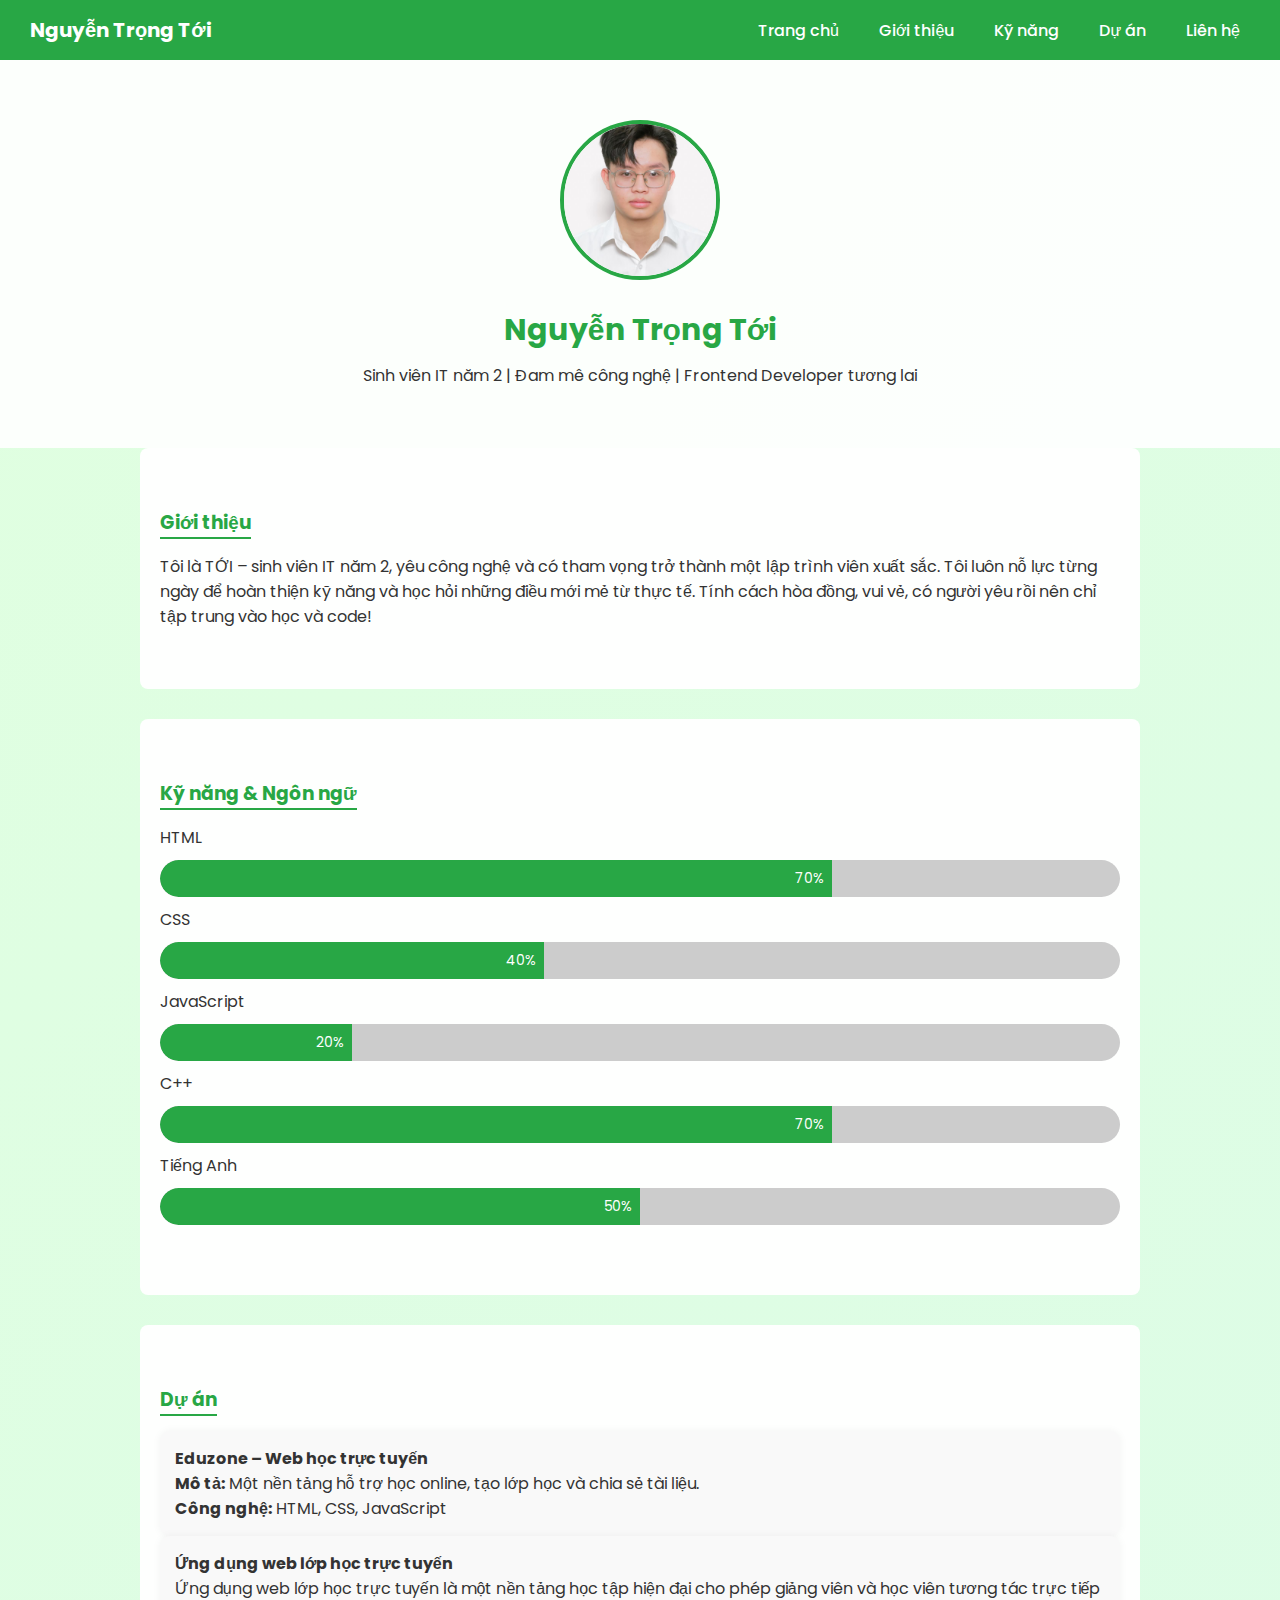
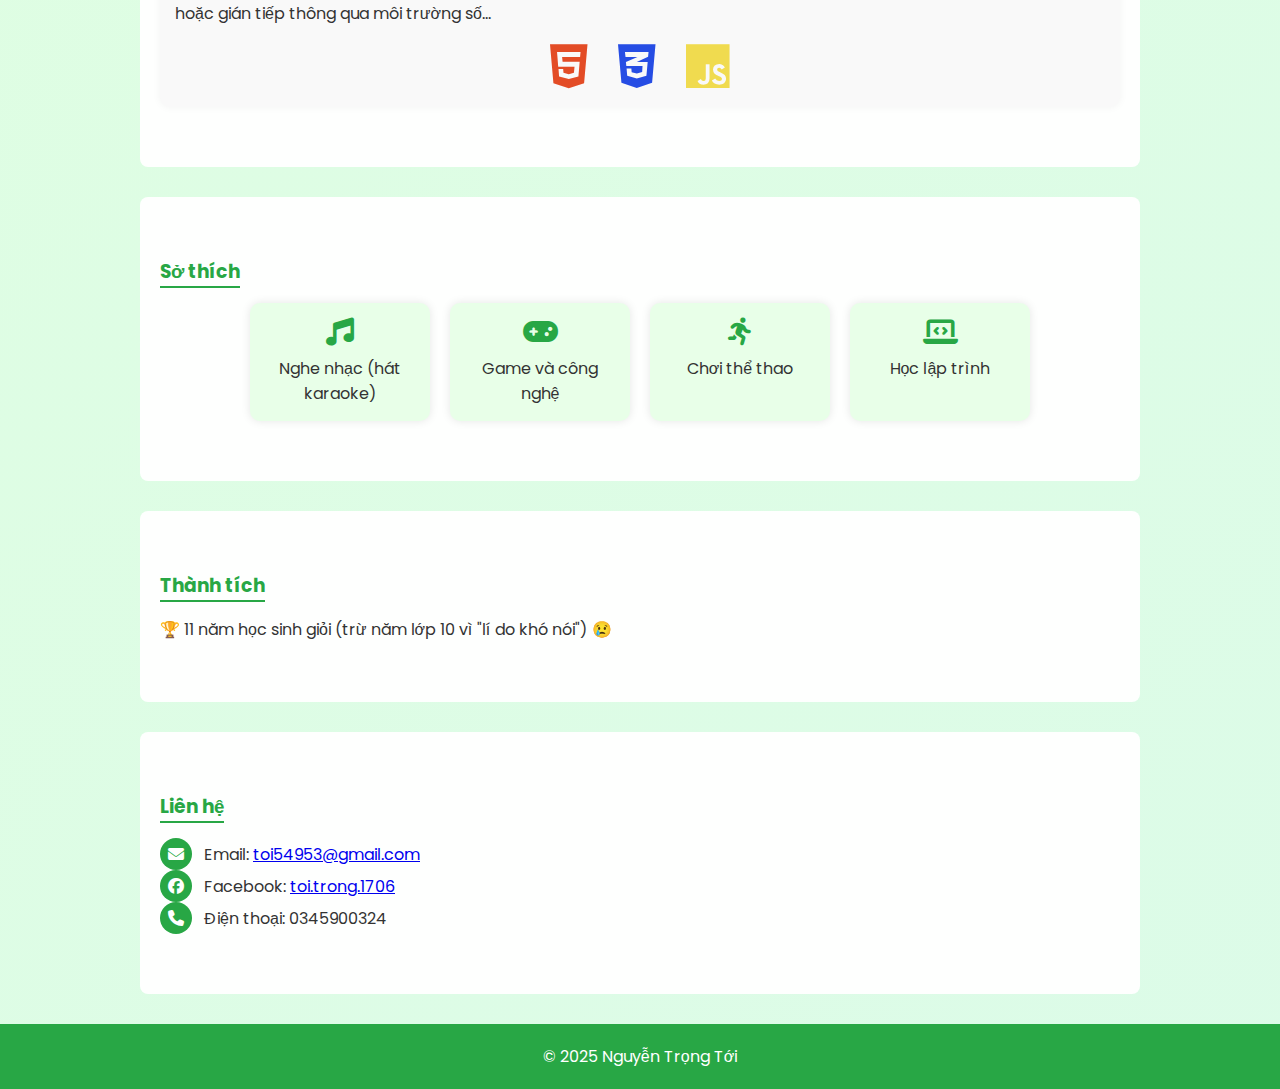
<file: CV/Trangtru/Toi/CV/index.html>
<!DOCTYPE html>
<html lang="vi">
  <head>
    <meta charset="UTF-8" />
    <meta name="viewport" content="width=device-width, initial-scale=1.0" />
    <title>Nguyễn Trọng Tới - Portfolio</title>
    <link
      rel="stylesheet"
      href="https://cdnjs.cloudflare.com/ajax/libs/font-awesome/6.5.0/css/all.min.css"
    />
    <link
      href="https://fonts.googleapis.com/css2?family=Poppins:wght@300;500;700&display=swap"
      rel="stylesheet"
    />
    <style>
      * {
        margin: 0;
        padding: 0;
        box-sizing: border-box;
        font-family: "Poppins", sans-serif;
        scroll-behavior: smooth;
      }
      body {
        background: linear-gradient(135deg, #e0ffe0 0%, #d0f0ff 100%);
        background-size: 400% 400%;
        animation: gradientMove 10s ease infinite;
        color: #333;
      }
      @keyframes gradientMove {
        0% {
          background-position: 0% 50%;
        }
        50% {
          background-position: 100% 50%;
        }
        100% {
          background-position: 0% 50%;
        }
      }
      nav {
        position: fixed;
        top: 0;
        left: 0;
        width: 100%;
        background: #28a745;
        display: flex;
        justify-content: space-between;
        align-items: center;
        padding: 15px 30px;
        z-index: 1000;
      }
      nav h1 {
        color: #fff;
        font-size: 20px;
      }
      nav ul {
        list-style: none;
        display: flex;
        gap: 20px;
      }
      nav ul li a {
        color: #fff;
        text-decoration: none;
        font-weight: 500;
        transition: transform 0.3s ease, background 0.3s ease;
        padding: 6px 10px;
        border-radius: 5px;
      }
      nav ul li a:hover {
        transform: scale(1.2);
        background: rgba(255, 255, 255, 0.2);
      }
      header {
        background: rgba(255, 255, 255, 0.9);
        text-align: center;
        padding: 120px 20px 60px;
      }
      header img {
        border-radius: 50%;
        width: 160px;
        height: 160px;
        object-fit: cover;
        border: 4px solid #28a745;
      }
      header h2 {
        font-size: 30px;
        color: #28a745;
        margin-top: 20px;
      }
      header p {
        font-size: 16px;
        margin-top: 10px;
      }
      section {
        padding: 60px 20px;
        max-width: 1000px;
        margin: auto;
        background: rgba(255, 255, 255, 0.95);
        margin-bottom: 30px;
        border-radius: 8px;
        transition: transform 0.3s ease;
      }
      section:hover h3 {
        transform: scale(1.2);
        transition: transform 0.3s ease;
      }
      h3 {
        color: #28a745;
        margin-bottom: 15px;
        border-bottom: 2px solid #28a745;
        display: inline-block;
        transition: transform 0.3s ease;
      }
      .grid {
        display: grid;
        grid-template-columns: repeat(auto-fit, minmax(240px, 1fr));
        gap: 20px;
      }
      .card {
        background: #f9f9f9;
        padding: 15px;
        border-radius: 10px;
        box-shadow: 0 0 8px rgba(0, 0, 0, 0.05);
      }
      .bar {
        background: #ccc;
        border-radius: 20px;
        overflow: hidden;
        margin: 10px 0;
      }
      .bar-fill {
        background: #28a745;
        color: white;
        padding: 8px;
        text-align: right;
        font-size: 14px;
        border-radius: 20px 0 0 20px;
      }
      footer {
        background: #28a745;
        color: white;
        text-align: center;
        padding: 20px;
      }
      .icon {
        margin-right: 8px;
        color: #28a745;
      }
      .contact a {
        text-decoration: none;
        color: #28a745;
      }
      .tech-icons {
        display: flex;
        justify-content: center;
        margin-top: 15px;
        gap: 30px;
      }
      .tech-icons a {
        color: inherit;
        text-decoration: none;
      }
      .tech-icons i {
        font-size: 50px;
        transition: transform 0.3s;
      }
      .fa-html5 {
        color: #e34c26;
      }
      .fa-css3-alt {
        color: #264de4;
      }
      .fa-js {
        color: #f0db4f;
      }
      .tech-icons i:hover {
        transform: scale(1.4);
      }
      .interests {
        display: flex;
        gap: 20px;
        flex-wrap: wrap;
        justify-content: center;
      }
      .interest-box {
        background: #e8ffe8;
        padding: 15px;
        border-radius: 10px;
        box-shadow: 0 0 10px rgba(0, 0, 0, 0.1);
        transition: transform 0.3s;
        text-align: center;
        width: 180px;
      }
      .interest-box:hover {
        transform: scale(1.1);
      }
      .interest-box i {
        font-size: 28px;
        margin-bottom: 10px;
        color: #28a745;
      }
      #contact p i {
        color: #fff;
        background: #28a745;
        padding: 8px;
        border-radius: 50%;
      }
    </style>
  </head>
  <body>
    <nav>
      <h1>Nguyễn Trọng Tới</h1>
      <ul>
        <li><a href="#top">Trang chủ</a></li>
        <li><a href="#about">Giới thiệu</a></li>
        <li><a href="#skills">Kỹ năng</a></li>
        <li><a href="#projects">Dự án</a></li>
        <li><a href="#contact">Liên hệ</a></li>
      </ul>
    </nav>

    <header id="top">
      <img src="toidz.png" alt="Nguyễn Trọng Tới" />
      <h2>Nguyễn Trọng Tới</h2>
      <p>
        Sinh viên IT năm 2 | Đam mê công nghệ | Frontend Developer tương lai
      </p>
    </header>

    <section id="about">
      <h3>Giới thiệu</h3>
      <p>
        Tôi là TỚI – sinh viên IT năm 2, yêu công nghệ và có tham vọng trở thành
        một lập trình viên xuất sắc. Tôi luôn nỗ lực từng ngày để hoàn thiện kỹ
        năng và học hỏi những điều mới mẻ từ thực tế. Tính cách hòa đồng, vui
        vẻ, có người yêu rồi nên chỉ tập trung vào học và code!
      </p>
    </section>

    <section id="skills">
      <h3>Kỹ năng & Ngôn ngữ</h3>
      <div>
        <p>HTML</p>
        <div class="bar">
          <div class="bar-fill" style="width: 70%">70%</div>
        </div>
        <p>CSS</p>
        <div class="bar">
          <div class="bar-fill" style="width: 40%">40%</div>
        </div>
        <p>JavaScript</p>
        <div class="bar">
          <div class="bar-fill" style="width: 20%">20%</div>
        </div>
        <p>C++</p>
        <div class="bar">
          <div class="bar-fill" style="width: 70%">70%</div>
        </div>
        <p>Tiếng Anh</p>
        <div class="bar">
          <div class="bar-fill" style="width: 50%">50%</div>
        </div>
      </div>
    </section>

    <section id="projects">
      <h3>Dự án</h3>
      <div class="card">
        <h4>Eduzone – Web học trực tuyến</h4>
        <p>
          <strong>Mô tả:</strong> Một nền tảng hỗ trợ học online, tạo lớp học và
          chia sẻ tài liệu.
        </p>
        <p><strong>Công nghệ:</strong> HTML, CSS, JavaScript</p>
      </div>
      <div class="card">
        <h4>Ứng dụng web lớp học trực tuyến</h4>
        <p>
          Ứng dụng web lớp học trực tuyến là một nền tảng học tập hiện đại cho
          phép giảng viên và học viên tương tác trực tiếp hoặc gián tiếp thông
          qua môi trường số...
        </p>
        <div class="tech-icons">
          <a
            href="https://developer.mozilla.org/en-US/docs/Web/HTML"
            target="_blank"
            ><i class="fa-brands fa-html5"></i
          ></a>
          <a
            href="https://developer.mozilla.org/en-US/docs/Web/CSS"
            target="_blank"
            ><i class="fa-brands fa-css3-alt"></i
          ></a>
          <a
            href="https://developer.mozilla.org/en-US/docs/Web/JavaScript"
            target="_blank"
            ><i class="fa-brands fa-js"></i
          ></a>
        </div>
      </div>
    </section>

    <section>
      <h3>Sở thích</h3>
      <div class="interests">
        <div class="interest-box">
          <i class="fa-solid fa-music"></i>
          <p>Nghe nhạc (hát karaoke)</p>
        </div>
        <div class="interest-box">
          <i class="fa-solid fa-gamepad"></i>
          <p>Game và công nghệ</p>
        </div>
        <div class="interest-box">
          <i class="fa-solid fa-person-running"></i>
          <p>Chơi thể thao</p>
        </div>
        <div class="interest-box">
          <i class="fa-solid fa-laptop-code"></i>
          <p>Học lập trình</p>
        </div>
      </div>
    </section>

    <section>
      <h3>Thành tích</h3>
      <p>
        🏆 11 năm học sinh giỏi (trừ năm lớp 10 vì "lí do khó nói")
        <span title="Buồn thật sự 😢">😢</span>
      </p>
    </section>

    <section id="contact">
      <h3>Liên hệ</h3>
      <p>
        <i class="fa-solid fa-envelope icon"></i> Email:
        <a href="mailto:toi54953@gmail.com">toi54953@gmail.com</a>
      </p>
      <p>
        <i class="fa-brands fa-facebook icon"></i> Facebook:
        <a href="https://www.facebook.com/toi.trong.1706" target="_blank"
          >toi.trong.1706</a
        >
      </p>
      <p><i class="fa-solid fa-phone icon"></i> Điện thoại: 0345900324</p>
    </section>

    <footer>&copy; 2025 Nguyễn Trọng Tới</footer>
  </body>
</html>
</file>
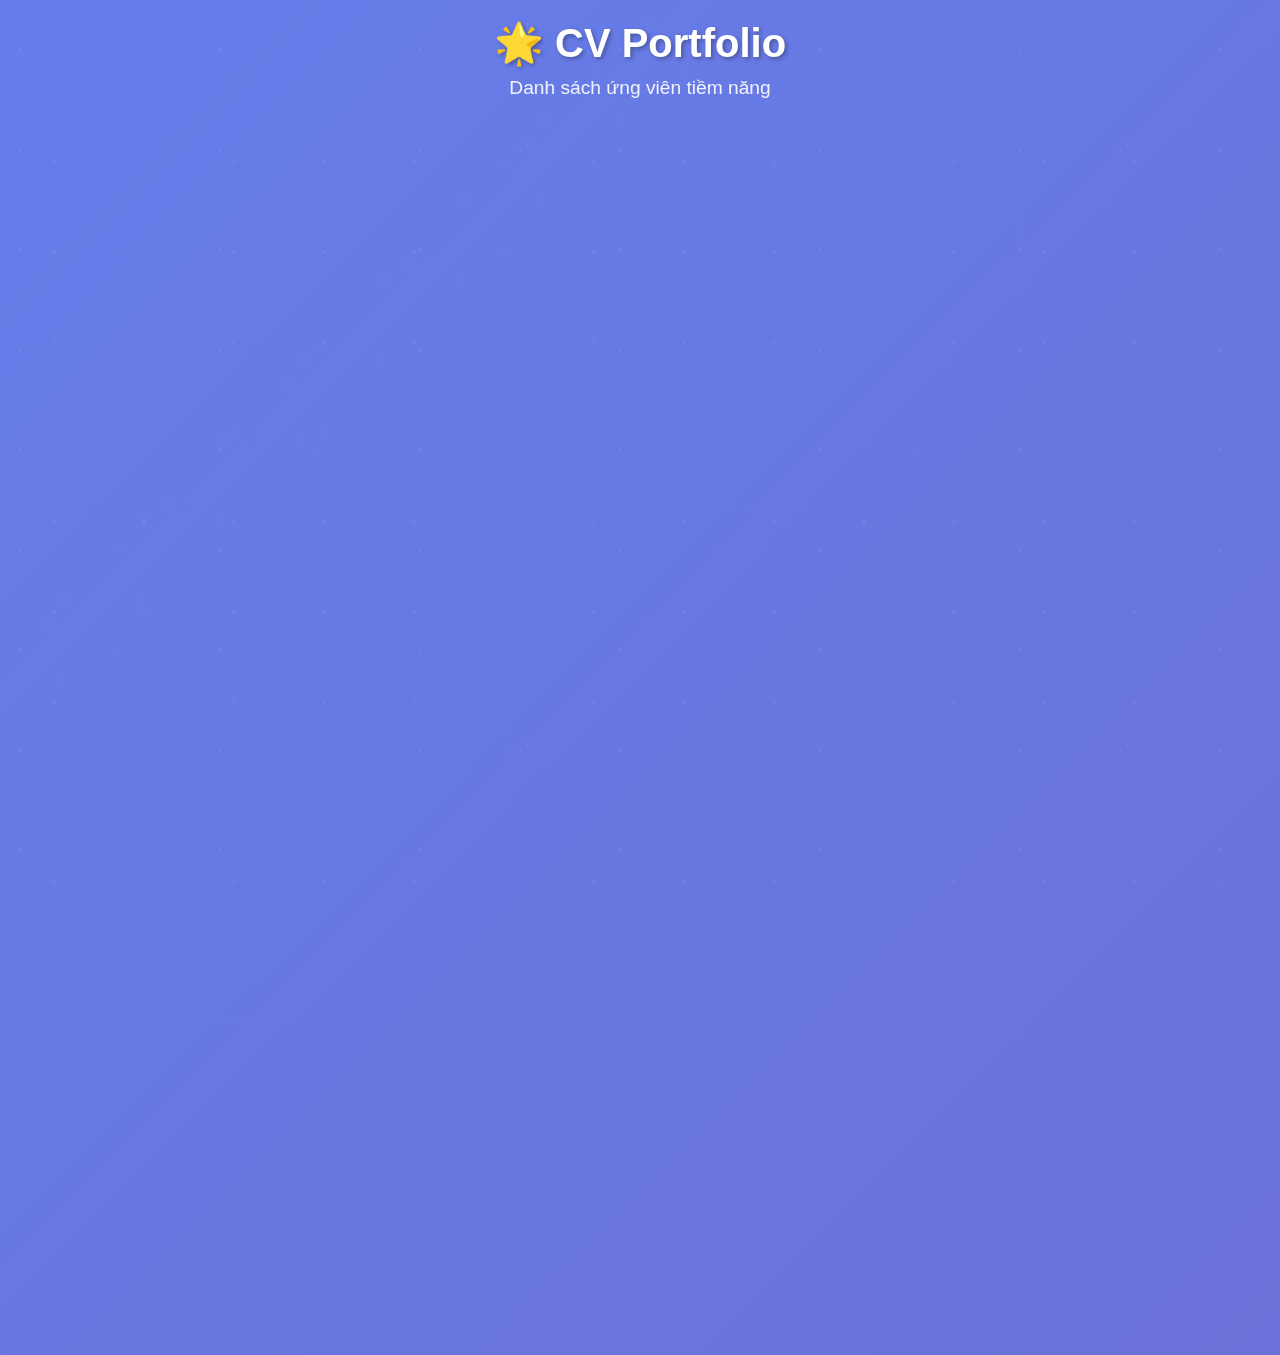
<file: CV/Trangtru/trangtu.html>
<!DOCTYPE html>
<html lang="vi">
  <head>
    <meta charset="UTF-8" />
    <meta name="viewport" content="width=device-width, initial-scale=1.0" />
    <title>CV Portfolio - 4 Ứng viên</title>
    <link rel="stylesheet" href="styless.css" />
  </head>
  <body>
    <div class="container">
      <div class="header">
        <h1>🌟 CV Portfolio</h1>
        <p>Danh sách ứng viên tiềm năng</p>
      </div>

      <div class="cv-grid">
        <!-- CV 1 -->
        <div class="cv-card">
          <div class="avatar">
            <img
              src="./VIET/Video/Anh.png"
              alt="Nguyen Huu Viet"
              class="avatar-img"
            />
            <div class="avatar-fallback">N</div>
          </div>
          <div class="cv-content">
            <h2>Nguyen Huu Viet</h2>
            <div class="position">Backend Developer</div>

            <div class="cv-details">
              <div class="detail-item">
                <div class="detail-icon">📧</div>
                <span>vietnh1240@ut.edu.vn</span>
              </div>
              <div class="detail-item">
                <div class="detail-icon">📱</div>
                <span>0963 816 175</span>
              </div>
              <div class="detail-item">
                <div class="detail-icon">📍</div>
                <span>Binh Duong</span>
              </div>
              <div class="detail-item">
                <div class="detail-icon">💼</div>
                <span>3 năm kinh nghiệm</span>
              </div>
            </div>

            <div class="skills">
              <h4>Kỹ năng chính:</h4>
              <div class="skill-tags">
                <span class="skill-tag">React</span>
                <span class="skill-tag">JavaScript</span>
                <span class="skill-tag">CSS</span>
                <span class="skill-tag">HTML</span>
              </div>
            </div>

            <a
              href="./VIET/Nguyenhuuviet.html"
              class="view-more-btn"
              target="_blank"
            >
              Xem thêm 🔗
            </a>
          </div>
        </div>

        <!-- CV 2 -->
        <div class="cv-card">
          <div class="avatar">
            <img
              src="./DUY/Anh/Duyloz.jpg"
              alt="Vo Khanh Duy"
              class="avatar-img"
            />
            <div class="avatar-fallback">T</div>
          </div>
          <div class="cv-content">
            <h2>Vo Khanh Duy</h2>
            <div class="position">Lap trinh vien</div>

            <div class="cv-details">
              <div class="detail-item">
                <div class="detail-icon">📧</div>
                <span>duy337757@gmail.com</span>
              </div>
              <div class="detail-item">
                <div class="detail-icon">📱</div>
                <span>0377 334 041</span>
              </div>
              <div class="detail-item">
                <div class="detail-icon">📍</div>
                <span>Tien Giang</span>
              </div>
              <div class="detail-item">
                <div class="detail-icon">💼</div>
                <span>5 năm kinh nghiệm</span>
              </div>
            </div>

            <div class="skills">
              <h4>Kỹ năng chính:</h4>
              <div class="skill-tags">
                <span class="skill-tag">C++</span>
                <span class="skill-tag">ReactJS</span>
                <span class="skill-tag">NodeJs</span>
                <span class="skill-tag">MongoDB</span>
              </div>
            </div>

            <a
              href="./DUY/VoKhanhDuy.html"
              class="view-more-btn"
              target="_blank"
            >
              Xem thêm 🔗
            </a>
          </div>
        </div>

        <!-- CV 3 -->
        <div class="cv-card">
          <div class="avatar">
            <img
              src="./Profile/Images/IMG_20250621_161314.jpg"
              alt="Ho Minh Tri"
              class="avatar-img"
            />
            <div class="avatar-fallback">L</div>
          </div>
          <div class="cv-content">
            <h2>Ho Minh Tri</h2>
            <div class="position">UI/UX Designer</div>

            <div class="cv-details">
              <div class="detail-item">
                <div class="detail-icon">📧</div>
                <span>tungpin4@gmail.com</span>
              </div>
              <div class="detail-item">
                <div class="detail-icon">📱</div>
                <span>0903 456 789</span>
              </div>
              <div class="detail-item">
                <div class="detail-icon">📍</div>
                <span>Đà Nẵng</span>
              </div>
              <div class="detail-item">
                <div class="detail-icon">💼</div>
                <span>4 năm kinh nghiệm</span>
              </div>
            </div>

            <div class="skills">
              <h4>Kỹ năng chính:</h4>
              <div class="skill-tags">
                <span class="skill-tag">Content creation</span>
                <span class="skill-tag">Microsoft Office</span>
                <span class="skill-tag">CSS</span>
                <span class="skill-tag">MySQL</span>
              </div>
            </div>

            <a
              href="./Profile/Hominhtriprofile.html"
              class="view-more-btn"
              target="_blank"
            >
              Xem thêm 🔗
            </a>
          </div>
        </div>

        <!-- CV 4 -->
        <div class="cv-card">
          <div class="avatar">
            <img
              src="./Toi/CV/toidz.png"
              alt="Nguyen Trong Toi"
              class="avatar-img"
            />
            <div class="avatar-fallback">P</div>
          </div>
          <div class="cv-content">
            <h2>Nguyen Trong Toi</h2>
            <div class="position">Frontend Developer</div>

            <div class="cv-details">
              <div class="detail-item">
                <div class="detail-icon">📧</div>
                <span>toi54953@gmail.com</span>
              </div>
              <div class="detail-item">
                <div class="detail-icon">📱</div>
                <span>0345 900 324</span>
              </div>
              <div class="detail-item">
                <div class="detail-icon">📍</div>
                <span>Ben Tre</span>
              </div>
              <div class="detail-item">
                <div class="detail-icon">💼</div>
                <span>6 năm kinh nghiệm</span>
              </div>
            </div>

            <div class="skills">
              <h4>Kỹ năng chính:</h4>
              <div class="skill-tags">
                <span class="skill-tag">Communication</span>
                <span class="skill-tag">CSS</span>
                <span class="skill-tag">JavaScript</span>
                <span class="skill-tag">C++</span>
              </div>
            </div>

            <a href="./Toi/CV/index.html" class="view-more-btn" target="_blank">
              Xem thêm 🔗
            </a>
          </div>
        </div>
      </div>
    </div>
  </body>
</html>
</file>
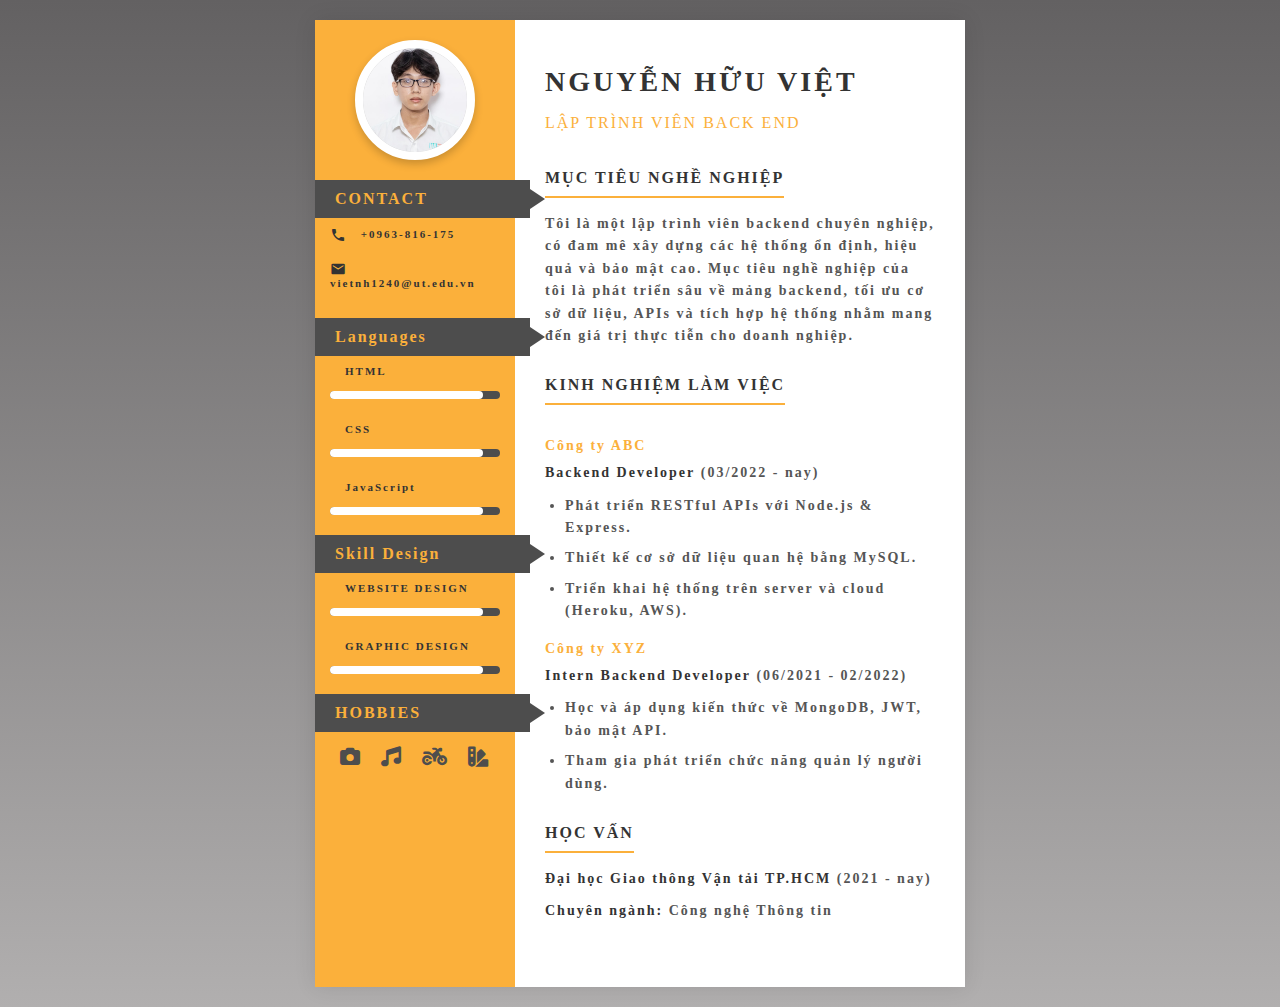
<file: CV/Trangtru/VIET/cv.html>
<!DOCTYPE html>
<html lang="vi">
  <head>
    <meta charset="UTF-8" />
    <meta name="viewport" content="width=device-width, initial-scale=1.0" />
    <title>CV Nguyen Huu Viet</title>
    <link rel="stylesheet" href="style.css" />
    <link
      href="https://fonts.googleapis.com/icon?family=Material+Icons"
      rel="stylesheet"
    />
    <link
      rel="stylesheet"
      href="https://cdnjs.cloudflare.com/ajax/libs/font-awesome/6.0.0/css/all.min.css"
    />
  </head>
  <body>
    <div class="main">
      <div class="left">
        <div class="profile-img">
          <!-- Thay "your-image.jpg" bằng đường dẫn đến ảnh của bạn -->
          <img src="./Video/Anh.png" alt="Ảnh đại diện Nguyễn Hữu Việt" />
        </div>

        <!-- Thông tin liên hệ -->
        <div class="box-1">
          <div class="heading">
            <p>CONTACT</p>
          </div>
          <p class="p1">
            <i class="material-icons icons1">call</i> +0963-816-175
          </p>
          <p class="p1">
            <i class="material-icons icons1">email</i> vietnh1240@ut.edu.vn
          </p>
        </div>

        <!-- Ngôn ngữ / kỹ năng -->
        <div class="box-1">
          <div class="heading">
            <p>Languages</p>
          </div>

          <div class="skill-item">
            <p class="p1">HTML</p>
            <div class="skill-container">
              <div class="skill html"></div>
            </div>
          </div>

          <div class="skill-item">
            <p class="p1">CSS</p>
            <div class="skill-container">
              <div class="skill css"></div>
            </div>
          </div>

          <div class="skill-item">
            <p class="p1">JavaScript</p>
            <div class="skill-container">
              <div class="skill js"></div>
            </div>
          </div>
        </div>

        <div class="box-1">
          <div class="heading">
            <p>Skill Design</p>
          </div>

          <div class="skill-item">
            <p class="p1">WEBSITE DESIGN</p>
            <div class="skill-web">
              <div class="skill html"></div>
            </div>
          </div>

          <div class="skill-item">
            <p class="p1">GRAPHIC DESIGN</p>
            <div class="skill-graphic">
              <div class="skill css"></div>
            </div>
          </div>
        </div>

        <div class="box-1">
          <div class="heading">
            <p>HOBBIES</p>
          </div>

          <div class="h-div">
            <i class="fa-solid fa-camera"></i>
            <i class="fa-solid fa-music"></i>
            <i class="fa-solid fa-motorcycle"></i>
            <i class="fa-solid fa-swatchbook"></i>
          </div>
        </div>
      </div>

      <div class="right">
        <div class="right-section">
          <h1 class="name">NGUYỄN HỮU VIỆT</h1>
          <h2 class="position">LẬP TRÌNH VIÊN BACK END</h2>

          <div class="section">
            <h3>MỤC TIÊU NGHỀ NGHIỆP</h3>
            <p>
              Tôi là một lập trình viên backend chuyên nghiệp, có đam mê xây
              dựng các hệ thống ổn định, hiệu quả và bảo mật cao. Mục tiêu nghề
              nghiệp của tôi là phát triển sâu về mảng backend, tối ưu cơ sở dữ
              liệu, APIs và tích hợp hệ thống nhằm mang đến giá trị thực tiễn
              cho doanh nghiệp.
            </p>
          </div>

          <div class="section">
            <h3>KINH NGHIỆM LÀM VIỆC</h3>
            <h4>Công ty ABC</h4>
            <p><strong>Backend Developer</strong> (03/2022 - nay)</p>
            <ul>
              <li>Phát triển RESTful APIs với Node.js & Express.</li>
              <li>Thiết kế cơ sở dữ liệu quan hệ bằng MySQL.</li>
              <li>Triển khai hệ thống trên server và cloud (Heroku, AWS).</li>
            </ul>

            <h4>Công ty XYZ</h4>
            <p><strong>Intern Backend Developer</strong> (06/2021 - 02/2022)</p>
            <ul>
              <li>Học và áp dụng kiến thức về MongoDB, JWT, bảo mật API.</li>
              <li>Tham gia phát triển chức năng quản lý người dùng.</li>
            </ul>
          </div>

          <div class="section">
            <h3>HỌC VẤN</h3>
            <p>
              <strong>Đại học Giao thông Vận tải TP.HCM</strong> (2021 - nay)
            </p>
            <p><strong>Chuyên ngành:</strong> Công nghệ Thông tin</p>
          </div>
        </div>
      </div>
    </div>
  </body>
</html>
</file>
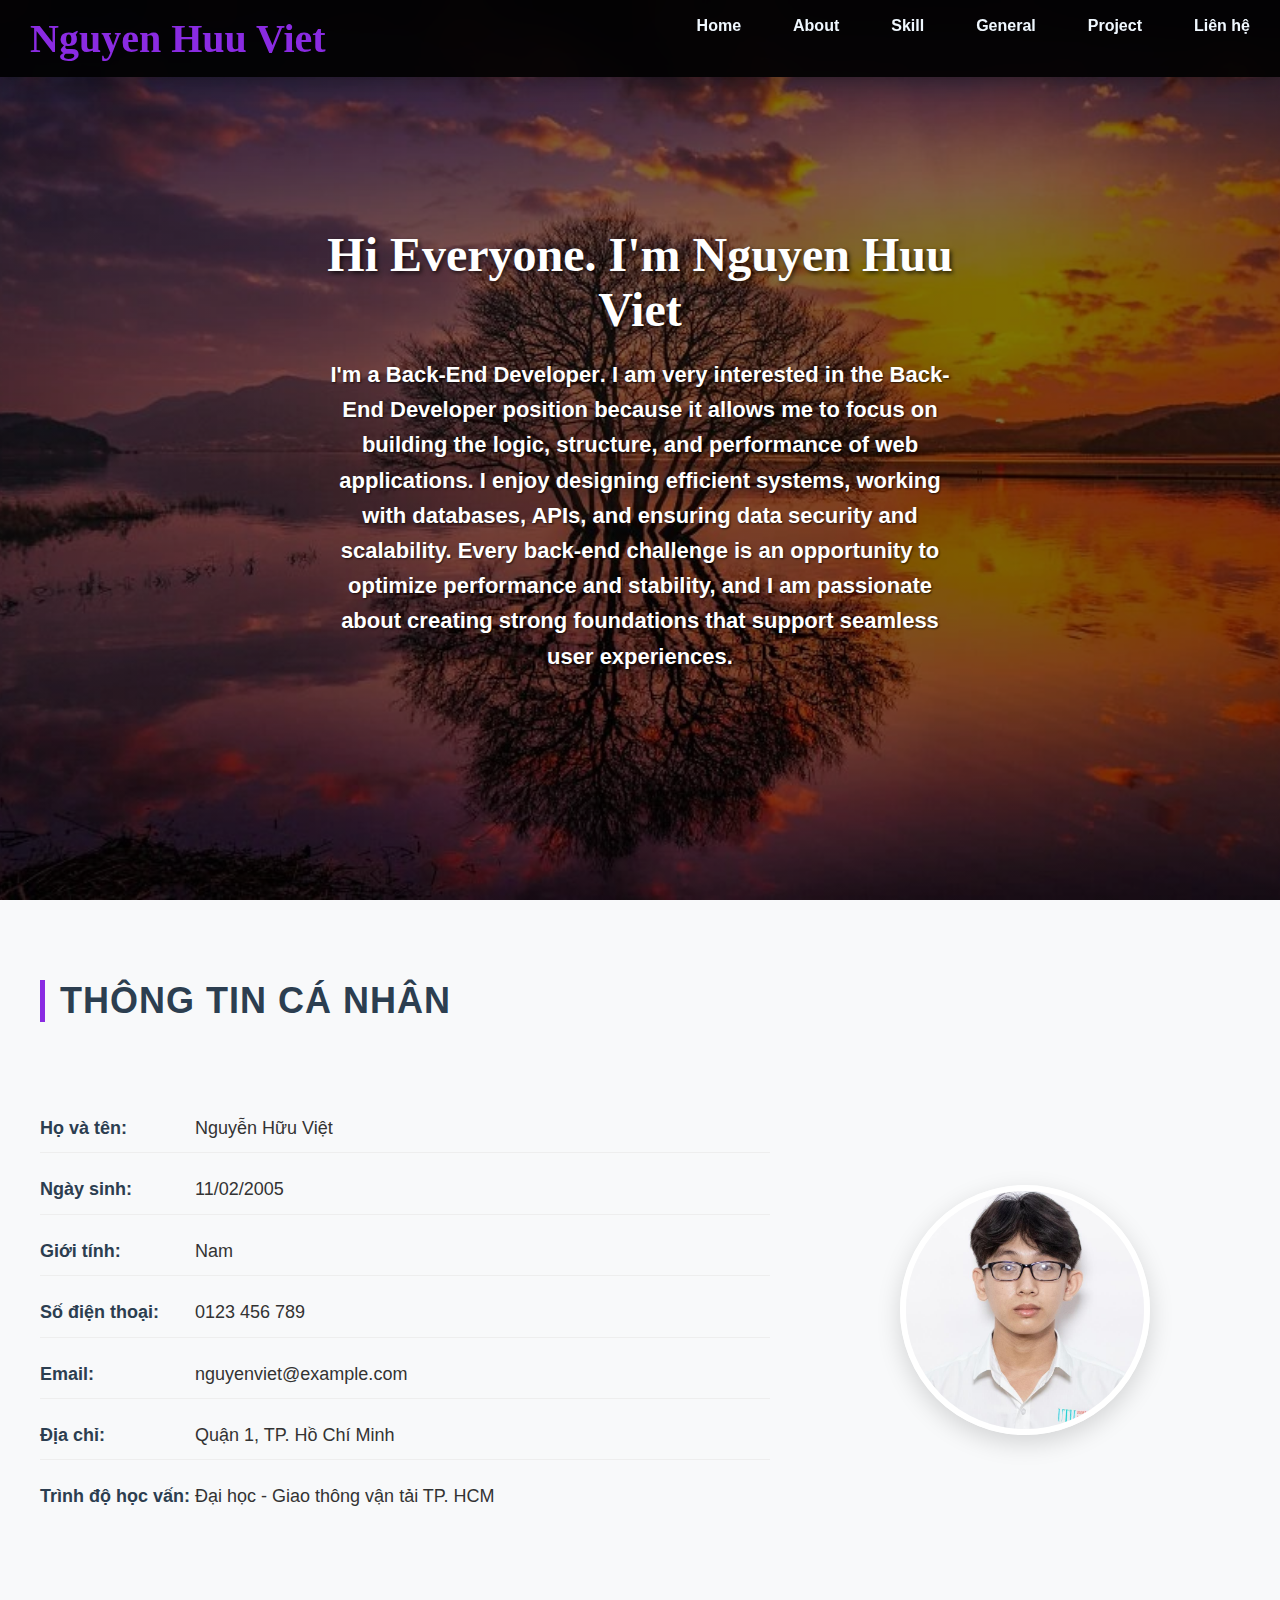
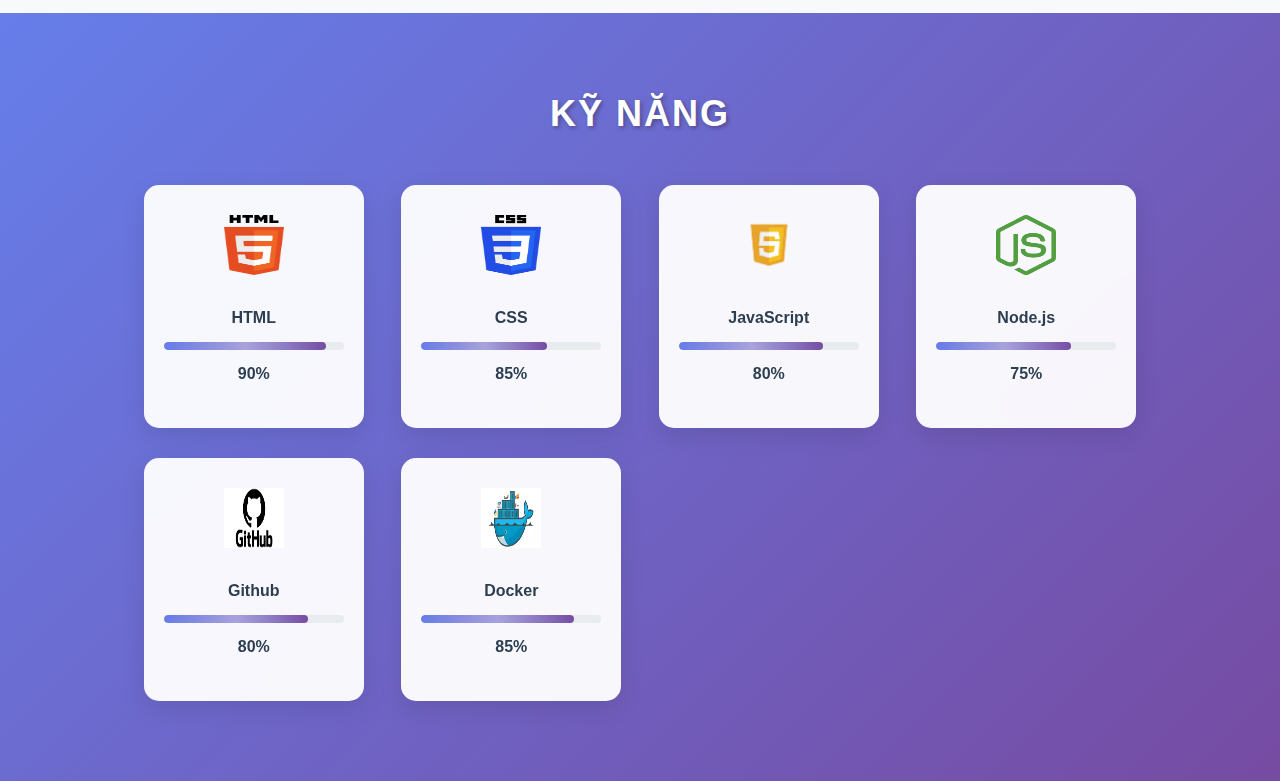
<file: CV/Trangtru/VIET/Nguyenhuuviet.html>
<!DOCTYPE html>
<html lang="vi">
  <head>
    <meta charset="UTF-8" />
    <meta name="viewport" content="width=device-width, initial-scale=1.0" />
    <title>Nguyen Huu Viet</title>
    <link rel="stylesheet" href="styles.css" />
  </head>
  <body>
    <div class="main">
      <nav class="navbar" id="navbar">
        <h2 class="logo">Nguyen Huu Viet</h2>
        <div class="menu">
          <ul>
            <li><a href="#Trangtru">Home</a></li>
            <li><a href="#Thongtin">About</a></li>
            <li><a href="#Skill">Skill</a></li>
            <li><a href="cv.html">General</a></li>
            <li><a href="#">Project</a></li>
            <li><a href="#">Liên hệ</a></li>
          </ul>
        </div>
      </nav>

      <section id="Trangtru">
        <div class="Title">
          <h1>Hi Everyone. I'm Nguyen Huu Viet</h1>
          <h2>
            I'm a <strong>Back-End Developer</strong>. I am very interested in
            the Back-End Developer position because it allows me to focus on
            building the logic, structure, and performance of web applications.
            I enjoy designing efficient systems, working with databases, APIs,
            and ensuring data security and scalability. Every back-end challenge
            is an opportunity to optimize performance and stability, and I am
            passionate about creating strong foundations that support seamless
            user experiences.
          </h2>
        </div>
      </section>
    </div>

    <section id="Thongtin" class="profile-section">
      <h2>Thông tin cá nhân</h2>
      <div class="profile-info">
        <p><strong>Họ và tên:</strong> Nguyễn Hữu Việt</p>
        <p><strong>Ngày sinh:</strong> 11/02/2005</p>
        <p><strong>Giới tính:</strong> Nam</p>
        <p><strong>Số điện thoại:</strong> 0123 456 789</p>
        <p><strong>Email:</strong> nguyenviet@example.com</p>
        <p><strong>Địa chỉ:</strong> Quận 1, TP. Hồ Chí Minh</p>
        <p>
          <strong>Trình độ học vấn:</strong> Đại học - Giao thông vận tải TP.
          HCM
        </p>
      </div>

      <div class="image">
        <img src="./Video/Anh.png" alt="Anh cv" />
      </div>
    </section>

    <section id="Skill" class="skills-section">
      <h2>KỸ NĂNG</h2>

      <div class="skills-grid">
        <div class="skill-card">
          <img src="./Video/html.png" alt="HTML icon" />
          <p>HTML</p>
          <div class="progress-bar"><span style="width: 90%"></span></div>
          <p class="percent">90%</p>
        </div>

        <div class="skill-card">
          <img src="./Video/css.png" alt="CSS icon" />
          <p>CSS</p>
          <div class="progress-bar"><span style="width: 70%"></span></div>
          <p class="percent">85%</p>
        </div>

        <div class="skill-card">
          <img src="./Video/js.webp" alt="JS icon" />
          <p>JavaScript</p>
          <div class="progress-bar"><span style="width: 80%"></span></div>
          <p class="percent">80%</p>
        </div>

        <div class="skill-card">
          <img src="./Video/nodejs.png" alt="Node.js icon" />
          <p>Node.js</p>
          <div class="progress-bar"><span style="width: 75%"></span></div>
          <p class="percent">75%</p>
        </div>

        <div class="skill-card">
          <img src="./Video/git.png" alt="Github" />
          <p>Github</p>
          <div class="progress-bar"><span style="width: 80%"></span></div>
          <p class="percent">80%</p>
        </div>

        <div class="skill-card">
          <img src="./Video/docker.webp" alt="Docker" />
          <p>Docker</p>
          <div class="progress-bar"><span style="width: 85%"></span></div>
          <p class="percent">85%</p>
        </div>
      </div>
    </section>

    <script>
      // JavaScript để ẩn/hiện navbar khi cuộn
      let lastScrollTop = 0;
      const navbar = document.getElementById("navbar");

      window.addEventListener("scroll", function () {
        let scrollTop =
          window.pageYOffset || document.documentElement.scrollTop;

        if (scrollTop > lastScrollTop && scrollTop > 100) {
          // Cuộn xuống - ẩn navbar
          navbar.style.transform = "translateY(-100%)";
        } else {
          // Cuộn lên - hiện navbar
          navbar.style.transform = "translateY(0)";
        }
        lastScrollTop = scrollTop;
      });
    </script>
  </body>
</html>
</file>
<file: CV/Trangtru/styless.css>
* {
  margin: 0;
  padding: 0;
  box-sizing: border-box;
}

body {
  font-family: "Segoe UI", Tahoma, Geneva, Verdana, sans-serif;
  background: linear-gradient(135deg, #667eea 0%, #764ba2 100%);
  background-size: 400% 400%;
  animation: gradientShift 8s ease infinite;
  min-height: 100vh;
  padding: 20px;
  position: relative;
  overflow-x: hidden;
}

body::before {
  content: "";
  position: fixed;
  top: 0;
  left: 0;
  width: 100%;
  height: 100%;
  background: radial-gradient(
      circle at 20% 50%,
      rgba(255, 255, 255, 0.1) 1px,
      transparent 1px
    ),
    radial-gradient(
      circle at 80% 50%,
      rgba(255, 255, 255, 0.1) 1px,
      transparent 1px
    ),
    radial-gradient(
      circle at 40% 20%,
      rgba(255, 255, 255, 0.1) 1px,
      transparent 1px
    ),
    radial-gradient(
      circle at 60% 80%,
      rgba(255, 255, 255, 0.1) 1px,
      transparent 1px
    );
  background-size: 100px 100px, 80px 80px, 120px 120px, 90px 90px;
  animation: floatingDots 20s linear infinite;
  pointer-events: none;
  z-index: 1;
}

@keyframes gradientShift {
  0% {
    background-position: 0% 50%;
  }
  50% {
    background-position: 100% 50%;
  }
  100% {
    background-position: 0% 50%;
  }
}

@keyframes floatingDots {
  0% {
    transform: translate(0, 0);
  }
  25% {
    transform: translate(-10px, -10px);
  }
  50% {
    transform: translate(10px, -5px);
  }
  75% {
    transform: translate(-5px, 10px);
  }
  100% {
    transform: translate(0, 0);
  }
}

.container {
  max-width: 1200px;
  margin: 0 auto;
  position: relative;
  z-index: 2;
}

.header {
  text-align: center;
  margin-bottom: 40px;
  color: white;
  animation: fadeInDown 1s ease-out;
}

.header h1 {
  font-size: 2.5rem;
  margin-bottom: 10px;
  text-shadow: 2px 2px 4px rgba(0, 0, 0, 0.3);
  animation: bounce 2s ease-in-out infinite alternate;
}

.header p {
  font-size: 1.2rem;
  opacity: 0.9;
  animation: pulse 3s ease-in-out infinite;
}

@keyframes fadeInDown {
  from {
    opacity: 0;
    transform: translateY(-30px);
  }
  to {
    opacity: 1;
    transform: translateY(0);
  }
}

@keyframes bounce {
  0% {
    transform: translateY(0px);
  }
  100% {
    transform: translateY(-5px);
  }
}

@keyframes pulse {
  0%,
  100% {
    opacity: 0.9;
  }
  50% {
    opacity: 1;
  }
}

.cv-grid {
  display: grid;
  grid-template-columns: repeat(auto-fit, minmax(300px, 1fr));
  gap: 30px;
  margin-top: 40px;
}

.cv-card {
  background: rgba(255, 255, 255, 0.95);
  border-radius: 20px;
  padding: 30px;
  box-shadow: 0 15px 35px rgba(0, 0, 0, 0.1);
  transition: all 0.4s cubic-bezier(0.25, 0.8, 0.25, 1);
  backdrop-filter: blur(10px);
  border: 1px solid rgba(255, 255, 255, 0.2);
  opacity: 0;
  transform: translateY(50px);
  animation: slideInUp 0.8s ease-out forwards;
  position: relative;
  overflow: hidden;
}

.cv-card:nth-child(1) {
  animation-delay: 0.1s;
}
.cv-card:nth-child(2) {
  animation-delay: 0.2s;
}
.cv-card:nth-child(3) {
  animation-delay: 0.3s;
}
.cv-card:nth-child(4) {
  animation-delay: 0.4s;
}

.cv-card::before {
  content: "";
  position: absolute;
  top: -50%;
  left: -50%;
  width: 200%;
  height: 200%;
  background: linear-gradient(
    45deg,
    transparent,
    rgba(255, 255, 255, 0.1),
    transparent
  );
  transform: rotate(45deg);
  transition: all 0.6s;
  opacity: 0;
}

.cv-card:hover::before {
  opacity: 1;
  animation: shimmer 1.5s ease-in-out;
}

.cv-card:hover {
  transform: translateY(-15px) scale(1.02);
  box-shadow: 0 30px 60px rgba(0, 0, 0, 0.2);
  border: 1px solid rgba(255, 255, 255, 0.4);
}

@keyframes slideInUp {
  to {
    opacity: 1;
    transform: translateY(0);
  }
}

@keyframes shimmer {
  0% {
    transform: translateX(-100%) translateY(-100%) rotate(45deg);
  }
  100% {
    transform: translateX(100%) translateY(100%) rotate(45deg);
  }
}

.avatar {
  width: 100px;
  height: 100px;
  border-radius: 50%;
  margin: 0 auto 20px;
  background: linear-gradient(45deg, #ff6b6b, #4ecdc4);
  display: flex;
  align-items: center;
  justify-content: center;
  font-size: 2.5rem;
  color: white;
  font-weight: bold;
  box-shadow: 0 8px 20px rgba(0, 0, 0, 0.15);
  overflow: hidden;
  position: relative;
  animation: rotateGlow 4s ease-in-out infinite;
}

.avatar::before {
  content: "";
  position: absolute;
  top: -2px;
  left: -2px;
  right: -2px;
  bottom: -2px;
  background: linear-gradient(
    45deg,
    #ff6b6b,
    #4ecdc4,
    #45b7d1,
    #96ceb4,
    #ffeaa7,
    #dda0dd
  );
  background-size: 400% 400%;
  border-radius: 50%;
  z-index: -1;
  animation: gradientRotate 3s linear infinite;
}

.avatar-img {
  width: 100%;
  height: 100%;
  object-fit: cover;
  border-radius: 50%;
  transition: all 0.4s ease;
  position: relative;
  z-index: 2;
}

.avatar-fallback {
  position: absolute;
  top: 50%;
  left: 50%;
  transform: translate(-50%, -50%);
  z-index: 1;
  pointer-events: none;
  opacity: 0;
  transition: opacity 0.3s ease;
}

.avatar-img:error {
  opacity: 0;
}

.avatar:hover .avatar-img {
  transform: scale(1.1) rotate(5deg);
  filter: brightness(1.1);
}

@keyframes rotateGlow {
  0%,
  100% {
    box-shadow: 0 8px 20px rgba(0, 0, 0, 0.15), 0 0 0 rgba(255, 107, 107, 0.4);
  }
  50% {
    box-shadow: 0 8px 20px rgba(0, 0, 0, 0.15), 0 0 20px rgba(78, 205, 196, 0.6);
  }
}

@keyframes gradientRotate {
  0% {
    background-position: 0% 50%;
  }
  50% {
    background-position: 100% 50%;
  }
  100% {
    background-position: 0% 50%;
  }
}

.cv-content h2 {
  color: #2c3e50;
  font-size: 1.5rem;
  margin-bottom: 10px;
  text-align: center;
  animation: fadeInLeft 0.8s ease-out 0.5s both;
}

.position {
  color: #7f8c8d;
  font-size: 1.1rem;
  text-align: center;
  margin-bottom: 20px;
  font-weight: 500;
  animation: fadeInRight 0.8s ease-out 0.6s both;
}

.cv-details {
  margin-bottom: 25px;
}

.detail-item {
  display: flex;
  align-items: center;
  margin-bottom: 12px;
  color: #34495e;
  animation: slideInFromLeft 0.6s ease-out both;
  transform: translateX(-20px);
  opacity: 0;
}

.cv-card:hover .detail-item:nth-child(1) {
  animation-delay: 0.1s;
}
.cv-card:hover .detail-item:nth-child(2) {
  animation-delay: 0.2s;
}
.cv-card:hover .detail-item:nth-child(3) {
  animation-delay: 0.3s;
}
.cv-card:hover .detail-item:nth-child(4) {
  animation-delay: 0.4s;
}

@keyframes slideInFromLeft {
  to {
    transform: translateX(0);
    opacity: 1;
  }
}

.detail-icon {
  width: 20px;
  height: 20px;
  margin-right: 12px;
  background: linear-gradient(45deg, #667eea, #764ba2);
  border-radius: 50%;
  display: flex;
  align-items: center;
  justify-content: center;
  color: white;
  font-size: 12px;
  animation: iconBounce 2s ease-in-out infinite;
}

@keyframes iconBounce {
  0%,
  20%,
  50%,
  80%,
  100% {
    transform: translateY(0);
  }
  40% {
    transform: translateY(-3px);
  }
  60% {
    transform: translateY(-2px);
  }
}

.skills {
  margin-bottom: 25px;
}

.skills h4 {
  color: #2c3e50;
  margin-bottom: 12px;
  font-size: 1rem;
}

.skill-tags {
  display: flex;
  flex-wrap: wrap;
  gap: 8px;
}

.skill-tag {
  background: linear-gradient(45deg, #667eea, #764ba2);
  color: white;
  padding: 5px 12px;
  border-radius: 20px;
  font-size: 0.85rem;
  font-weight: 500;
  animation: skillFloat 3s ease-in-out infinite;
  transition: all 0.3s ease;
}

.skill-tag:nth-child(1) {
  animation-delay: 0s;
}
.skill-tag:nth-child(2) {
  animation-delay: 0.5s;
}
.skill-tag:nth-child(3) {
  animation-delay: 1s;
}
.skill-tag:nth-child(4) {
  animation-delay: 1.5s;
}

.skill-tag:hover {
  transform: scale(1.1) rotate(2deg);
  background: linear-gradient(45deg, #764ba2, #667eea);
  box-shadow: 0 5px 15px rgba(102, 126, 234, 0.4);
}

@keyframes skillFloat {
  0%,
  100% {
    transform: translateY(0px);
  }
  50% {
    transform: translateY(-2px);
  }
}

.view-more-btn {
  width: 100%;
  background: linear-gradient(45deg, #667eea, #764ba2);
  color: white;
  border: none;
  padding: 15px 25px;
  border-radius: 50px;
  font-size: 1rem;
  font-weight: 600;
  cursor: pointer;
  transition: all 0.4s ease;
  text-decoration: none;
  display: inline-block;
  text-align: center;
  box-shadow: 0 8px 20px rgba(102, 126, 234, 0.3);
  position: relative;
  overflow: hidden;
  animation: buttonGlow 3s ease-in-out infinite;
}

.view-more-btn::before {
  content: "";
  position: absolute;
  top: 0;
  left: -100%;
  width: 100%;
  height: 100%;
  background: linear-gradient(
    90deg,
    transparent,
    rgba(255, 255, 255, 0.2),
    transparent
  );
  transition: left 0.5s;
}

.view-more-btn:hover::before {
  left: 100%;
}

.view-more-btn:hover {
  transform: translateY(-3px) scale(1.05);
  box-shadow: 0 15px 30px rgba(102, 126, 234, 0.5);
  background: linear-gradient(45deg, #764ba2, #667eea);
}

.view-more-btn:active {
  transform: translateY(-1px) scale(1.02);
}

@keyframes buttonGlow {
  0%,
  100% {
    box-shadow: 0 8px 20px rgba(102, 126, 234, 0.3);
  }
  50% {
    box-shadow: 0 8px 20px rgba(102, 126, 234, 0.5),
      0 0 30px rgba(102, 126, 234, 0.3);
  }
}

@keyframes fadeInLeft {
  from {
    opacity: 0;
    transform: translateX(-30px);
  }
  to {
    opacity: 1;
    transform: translateX(0);
  }
}

@keyframes fadeInRight {
  from {
    opacity: 0;
    transform: translateX(30px);
  }
  to {
    opacity: 1;
    transform: translateX(0);
  }
}

@media (max-width: 768px) {
  .header h1 {
    font-size: 2rem;
  }

  .cv-grid {
    grid-template-columns: 1fr;
  }

  .cv-card {
    padding: 20px;
  }
}
</file>
<file: CV/Trangtru/VIET/style.css>
body {
  background-image: linear-gradient(#636162, #b1afaf);
  min-height: 100vh;
  font-weight: bold;
  letter-spacing: 2px;
  margin: 0;
  padding: 20px;
  font-family: "Times New Roman", Times, serif;
}

* {
  margin: 0px;
  padding: 0px;
  box-sizing: border-box;
}

.main {
  background-color: white;
  height: auto;
  width: 650px;
  margin: 0 auto;
  display: flex;
  box-shadow: 0 0 20px rgba(0, 0, 0, 0.1);
}

.left {
  background-color: #fbb03b;
  width: 200px;
  padding: 20px 0;
  min-height: 800px;
}

.right {
  width: 450px;
  background-color: white;
}

.profile-img {
  height: 120px;
  width: 120px;
  background-color: #ddd;
  border-radius: 50%;
  margin: 0 auto 20px;
  border: 8px solid white;
  box-shadow: 0 4px 8px rgba(0, 0, 0, 0.2);
  display: flex;
  align-items: center;
  justify-content: center;
  overflow: hidden;
}

.profile-img img {
  width: 100%;
  height: 100%;
  object-fit: cover;
  border-radius: 50%;
}

.box-1 {
  position: relative;
  margin-bottom: 20px;
}

.heading {
  background-color: #4d4d4d;
  padding: 10px;
  color: #fbb03b;
  text-align: left;
  padding-left: 20px;
  margin-right: -15px;
  position: relative;
}

.heading::after {
  content: "";
  position: absolute;
  width: 0;
  height: 0;
  border-left: 15px solid #4d4d4d;
  border-top: 10px solid transparent;
  border-bottom: 10px solid transparent;
  right: -15px;
  top: 50%;
  transform: translateY(-50%);
}

.p1 {
  padding: 9px 15px;
  font-size: 11px;
  color: #333;
}

.icons1 {
  font-size: 16px !important;
  padding-right: 10px !important;
  vertical-align: middle;
}

.skill-item {
  margin-bottom: 15px;
  padding: 0 15px;
}

.skill-container,
.skill-web,
.skill-graphic {
  width: 100%;
  background-color: #4d4d4d;
  height: 8px;
  border-radius: 4px;
  margin-top: 5px;
}

.skill {
  height: 100%;
  background-color: white;
  border-radius: 4px;
  width: 90%;
}

.html {
  width: 90%;
  background-color: white;
}

.css {
  width: 90%;
  background-color: white;
}

.js {
  width: 90%;
  background-color: white;
}

.h-div {
  display: flex;
  justify-content: space-around;
  padding: 15px;
  font-size: 20px;
  color: #4d4d4d;
}

.right-section {
  padding: 40px 30px;
  font-size: 14px;
  line-height: 1.6;
}

.name {
  font-size: 28px;
  font-weight: bold;
  color: #333;
  margin-bottom: 5px;
  letter-spacing: 3px;
}

.position {
  font-size: 16px;
  color: #fbb03b;
  margin-bottom: 30px;
  font-weight: normal;
}

.section {
  margin-bottom: 25px;
}

.section h3 {
  color: #333;
  font-size: 16px;
  margin-bottom: 15px;
  border-bottom: 2px solid #fbb03b;
  padding-bottom: 5px;
  display: inline-block;
}

.section h4 {
  color: #fbb03b;
  font-size: 14px;
  margin-top: 15px;
  margin-bottom: 5px;
}

.section p {
  margin-bottom: 10px;
  color: #555;
}

.section ul {
  padding-left: 20px;
  list-style-type: disc;
  color: #555;
}

.section ul li {
  margin-bottom: 8px;
}

.section strong {
  color: #333;
}

/* Responsive Design */
@media (max-width: 700px) {
  .main {
    width: 100%;
    flex-direction: column;
  }

  .left,
  .right {
    width: 100%;
  }

  .left {
    min-height: auto;
  }
}
</file>
<file: CV/Trangtru/VIET/styles.css>
* {
  margin: 0;
  padding: 0;
  box-sizing: border-box;
}

html {
  scroll-behavior: smooth;
}

.main {
  width: 100%;
  padding-top: 80px;
  background: linear-gradient(
      to top,
      rgba(0, 0, 0, 0.5) 50%,
      rgba(0, 0, 0, 0.5) 50%
    ),
    url(./Video/anh.webp);
  background-position: center;
  background-size: cover;
  height: 100vh;
  font-family: sans-serif;
}

/* === NAVBAR với hiệu ứng ẩn/hiện === */
.navbar {
  position: fixed;
  top: 0;
  left: 0;
  width: 100%;
  z-index: 999;
  background-color: rgba(0, 0, 0, 0.9);
  display: flex;
  justify-content: space-between;
  align-items: center;
  padding: 15px 30px;
  backdrop-filter: blur(15px);
  box-shadow: 0 2px 20px rgba(0, 0, 0, 0.3);
  transition: transform 0.3s ease-in-out;
}

/* Thêm class để navbar mượt hơn */
.navbar.hidden {
  transform: translateY(-100%);
}

.logo {
  color: blueviolet;
  font-size: 40px;
  font-family: cursive;
  cursor: pointer;
  transition: transform 0.3s ease;
}

.logo:hover {
  transform: scale(1.05);
}

.menu ul {
  display: flex;
  gap: 40px;
  align-items: center;
  list-style: none;
  margin: 0;
  padding: 0;
}

.menu ul li a {
  text-decoration: none;
  color: aliceblue;
  font-family: Arial, Helvetica, sans-serif;
  font-weight: bold;
  font-size: 16px;
  transition: all 0.3s ease-in-out;
  position: relative;
  padding: 8px 12px;
  border-radius: 5px;
}

.menu ul li a:hover {
  color: blueviolet;
  background-color: rgba(138, 43, 226, 0.1);
  transform: translateY(-2px);
}

.menu ul li a::after {
  content: "";
  display: block;
  width: 0;
  height: 2px;
  background: blueviolet;
  transition: width 0.3s;
  margin-top: 5px;
}

.menu ul li a:hover::after {
  width: 100%;
}

.menu ul li a:active {
  color: deeppink;
  transform: scale(0.95);
}

/* === TITLE === */
.Title {
  position: absolute;
  top: 50%;
  left: 50%;
  transform: translate(-50%, -50%);
  text-align: center;
  max-width: 90%;
}

.Title h1 {
  cursor: pointer;
  font-family: "Times New Roman", Times, serif;
  color: white;
  font-size: 48px;
  margin-bottom: 20px;
  text-shadow: 2px 2px 4px rgba(0, 0, 0, 0.7);
  animation: fadeInUp 1s ease-out;
}

.Title h2 {
  color: white;
  font-family: "Segoe UI", Tahoma, Geneva, Verdana, sans-serif;
  font-size: 22px;
  line-height: 1.6;
  text-shadow: 1px 1px 2px rgba(0, 0, 0, 0.7);
  animation: fadeInUp 1s ease-out 0.3s both;
}

@keyframes fadeInUp {
  from {
    opacity: 0;
    transform: translateY(30px);
  }
  to {
    opacity: 1;
    transform: translateY(0);
  }
}

/* === PROFILE === */
.profile-section {
  padding: 80px 40px;
  background-color: #f8f9fa;
  color: #333;
  font-family: "Segoe UI", Tahoma, Geneva, Verdana, sans-serif;
  display: flex;
  justify-content: space-between;
  align-items: center;
  flex-wrap: wrap;
  gap: 40px;
}

.profile-section h2 {
  font-size: 36px;
  width: 100%;
  margin-bottom: 30px;
  color: #2c3e50;
  border-left: 5px solid blueviolet;
  padding-left: 15px;
  text-transform: uppercase;
  letter-spacing: 1px;
}

.profile-info {
  flex: 1 1 60%;
  min-width: 300px;
}

.profile-info p {
  font-size: 18px;
  line-height: 1.8;
  margin: 12px 0;
  padding: 8px 0;
  border-bottom: 1px solid #eee;
}

.profile-info p:last-child {
  border-bottom: none;
}

.profile-info strong {
  color: #2c3e50;
  font-weight: 600;
  min-width: 150px;
  display: inline-block;
}

.image {
  flex: 1 1 35%;
  text-align: center;
  min-width: 250px;
}

.image img {
  width: 250px;
  height: 250px;
  object-fit: cover;
  border-radius: 50%;
  box-shadow: 0 8px 25px rgba(0, 0, 0, 0.15);
  border: 6px solid white;
  transition: transform 0.3s ease;
}

.image img:hover {
  transform: scale(1.05);
}

/* === SKILLS === */
.skills-section {
  padding: 80px 40px;
  background: linear-gradient(135deg, #667eea 0%, #764ba2 100%);
  text-align: center;
  font-family: "Segoe UI", sans-serif;
}

.skills-section h2 {
  font-size: 36px;
  margin-bottom: 50px;
  color: white;
  letter-spacing: 2px;
  text-transform: uppercase;
  text-shadow: 2px 2px 4px rgba(0, 0, 0, 0.3);
}

.skills-grid {
  display: grid;
  grid-template-columns: repeat(auto-fit, minmax(220px, 1fr));
  gap: 30px;
  justify-items: center;
  max-width: 1000px;
  margin: 0 auto;
}

.skill-card {
  background: rgba(255, 255, 255, 0.95);
  padding: 30px 20px;
  border-radius: 15px;
  box-shadow: 0 8px 25px rgba(0, 0, 0, 0.1);
  width: 100%;
  max-width: 220px;
  transition: all 0.3s ease;
  backdrop-filter: blur(10px);
}

.skill-card:hover {
  transform: translateY(-10px);
  box-shadow: 0 15px 35px rgba(0, 0, 0, 0.2);
}

.skill-card img {
  width: 60px;
  height: 60px;
  margin-bottom: 15px;
  transition: transform 0.3s ease;
}

.skill-card:hover img {
  transform: scale(1.1);
}

.skill-card p {
  margin: 15px 0;
  font-weight: 600;
  font-size: 16px;
  color: #2c3e50;
}

.progress-bar {
  width: 100%;
  height: 8px;
  background: #e9ecef;
  border-radius: 10px;
  overflow: hidden;
  margin: 15px 0;
  position: relative;
}

.progress-bar span {
  display: block;
  height: 100%;
  background: linear-gradient(45deg, #667eea, #764ba2);
  border-radius: 10px;
  transition: width 2s ease-in-out;
  position: relative;
}

.progress-bar span::after {
  content: "";
  position: absolute;
  top: 0;
  left: 0;
  bottom: 0;
  right: 0;
  background: linear-gradient(
    90deg,
    transparent,
    rgba(255, 255, 255, 0.4),
    transparent
  );
  animation: shimmer 2s infinite;
}

@keyframes shimmer {
  0% {
    transform: translateX(-100%);
  }
  100% {
    transform: translateX(100%);
  }
}

.percent {
  font-size: 14px;
  color: #667eea;
  font-weight: 700;
}

/* === RESPONSIVE DESIGN === */
@media (max-width: 768px) {
  .navbar {
    padding: 10px 20px;
  }

  .logo {
    font-size: 28px;
  }

  .menu ul {
    gap: 20px;
  }

  .menu ul li a {
    font-size: 14px;
    padding: 6px 8px;
  }

  .Title {
    max-width: 95%;
  }

  .Title h1 {
    font-size: 32px;
  }

  .Title h2 {
    font-size: 18px;
  }

  .profile-section,
  .skills-section {
    padding: 60px 20px;
  }

  .profile-section h2,
  .skills-section h2 {
    font-size: 28px;
  }

  .skills-grid {
    grid-template-columns: repeat(auto-fit, minmax(180px, 1fr));
    gap: 20px;
  }

  .skill-card {
    max-width: 180px;
    padding: 20px 15px;
  }

  .skill-card img {
    width: 50px;
    height: 50px;
  }
}

@media (max-width: 480px) {
  .navbar {
    padding: 8px 15px;
  }

  .logo {
    font-size: 24px;
  }

  .menu ul {
    gap: 15px;
  }

  .menu ul li a {
    font-size: 12px;
    padding: 4px 6px;
  }

  .Title h1 {
    font-size: 28px;
  }

  .Title h2 {
    font-size: 16px;
  }

  .profile-info p {
    font-size: 16px;
  }

  .image img {
    width: 200px;
    height: 200px;
  }
}
</file>
